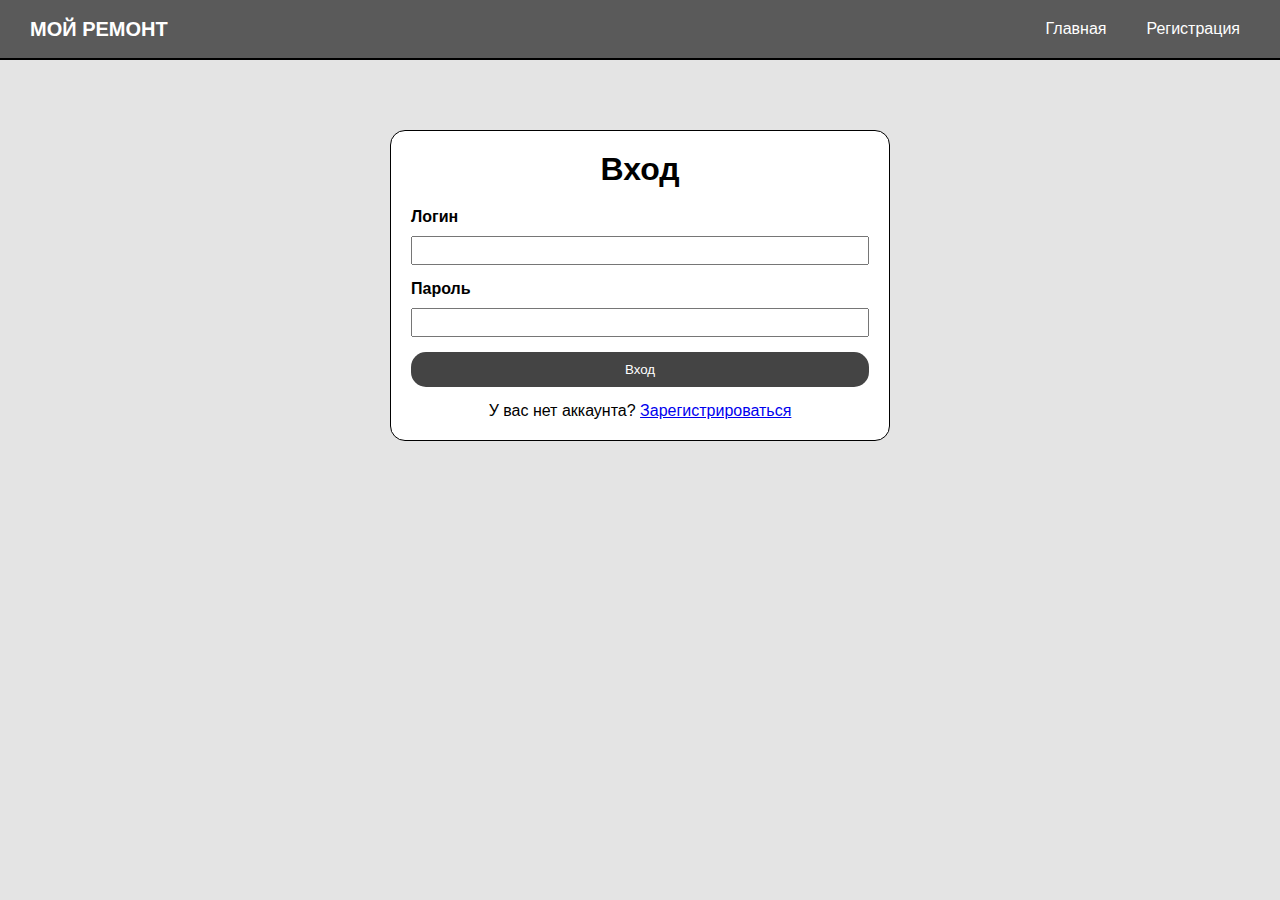
<file: index.html>
<!DOCTYPE html>
<html lang="eru">

<head>
    <meta charset="UTF-8">
    <meta name="viewport" content="width=device-width, initial-scale=1.0">
    <title>Мой ремонт. Вход</title>
    <link rel="stylesheet" href="styles.css">
    <script src="https://ajax.googleapis.com/ajax/libs/jquery/3.7.1/jquery.min.js"></script>
</head>

<body>
    <header class="header">
        <div class="logo">Мой Ремонт</div>
        <nav class="nav">
            <a href="index.html">Главная</a>
            <a href="register.html">Регистрация</a>
        </nav>
    </header>

    <div class="container">
        <div class="form-container">
            <h1>Вход</h1>
            <form id="login-form">
                <div class="form-group">
                    <label for="login-username">Логин</label>
                    <input type="text" id="login-username" required>
                </div>
                <div class="form-group">
                    <label for="login-password">Пароль</label>
                    <input type="password" id="login-password" required>
                </div>
                <button type="submit">Вход</button>
            </form>
            <p style="margin-top: 15px; text-align: center;">
                У вас нет аккаунта? <a href="register.html">Зарегистрироваться</a>
            </p>
        </div>
    </div>

    <script src="script.js"></script>
</body>

</html>
</file>
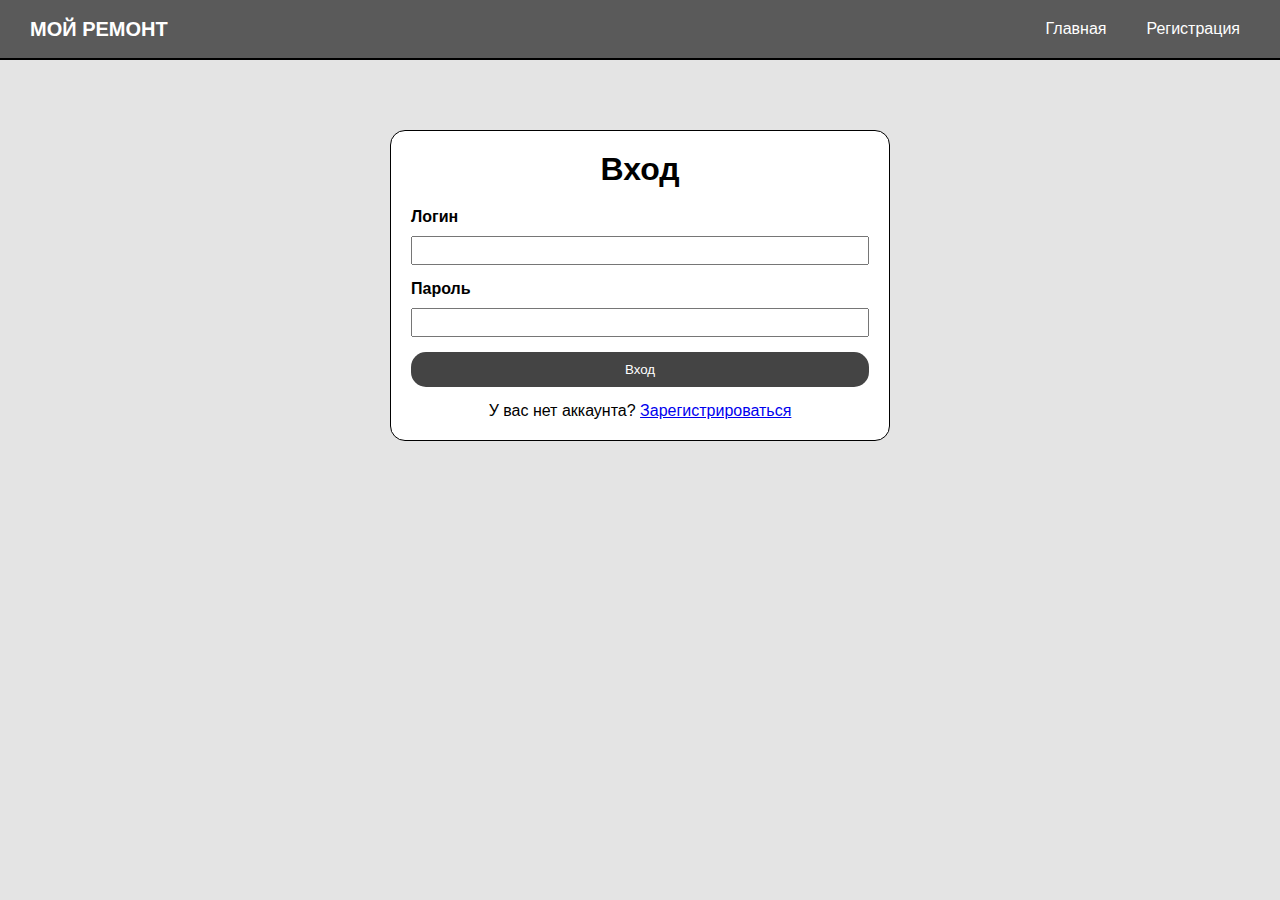
<file: cards.html>
<!DOCTYPE html>
<html lang="en">

<head>
    <meta charset="UTF-8">
    <meta name="viewport" content="width=device-width, initial-scale=1.0">
    <title>Заявки</title>
    <link rel="stylesheet" href="styles.css">
    <script src="https://ajax.googleapis.com/ajax/libs/jquery/3.7.1/jquery.min.js"></script>
</head>

<body>
    <header class="header">
        <div class="logo">Мой ремонт</div>
        <nav class="nav">
            <a href="create.html">Подать заявку</a>
            <div class="profile">
                <button class="profile-btn">Профиль <span id="username">Пользователь</span></button>
                <div id="profile-dropdown" class="dropdown-content">
                    <a href="cards.html">Личный кабинет</a>
                    <a href="#" class="logout-btn">Выход</a>
                </div>
            </div>
        </nav>
    </header>

    <div class="container">
        <h1>Заявки</h1>
        <div id="cards-container" class="cards-container">
            
        </div>
    </div>

    <script src="script.js"></script>
</body>

</html>
</file>
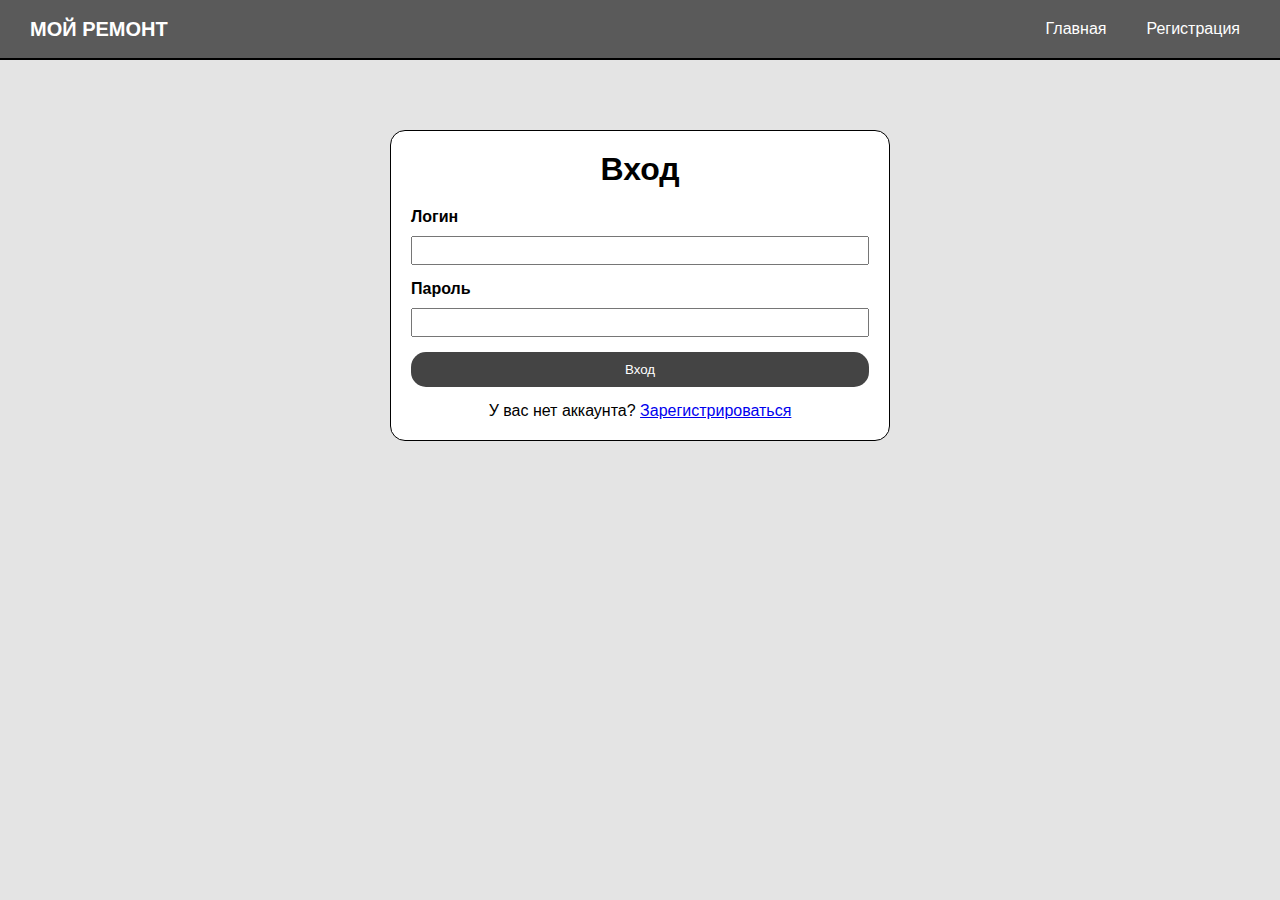
<file: create.html>
<html lang="en">

<head>
    <meta charset="UTF-8">
    <meta name="viewport" content="width=device-width, initial-scale=1.0">
    <title>Создать заявку</title>
    <link rel="stylesheet" href="styles.css">
    <script src="https://ajax.googleapis.com/ajax/libs/jquery/3.7.1/jquery.min.js"></script>
</head>

<body>
    <header class="header">
        <div class="logo">Мой Ремонт</div>
        <nav class="nav">
            <a href="create.html">Подать заявку</a>
            <div class="profile">
                <button class="profile-btn">Профиль </button>
                <div id="profile-dropdown" class="dropdown-content">
                    <a href="cards.html">Личный кабинет</a>
                    <a href="#" class="logout-btn">Выйти</a>
                </div>
            </div>
        </nav>
    </header>

    <div class="container">
        <div class="form-container">
            <h1>Подать заявку</h1>
            <form id="create-form">
                <div class="form-group">
                    <label for="card-num">Адрес объекта ремонта</label>
                    <input type="text" id="card-num" required>
                </div>
                
                <div class="form-group">
                    <label for="card-title">Тип услуги</label>
                    <select id="card-title">
                        <option>косметический ремонт</option>
                        <option>капитальный ремонт</option>
                        <option>электромонтаж</option>
                    </select>
                </div>
                <div class="form-group">
                    <label for="card-description">Дата и время начала работ</label>
                    <input type="text" id="card-description" required>
                </div>
                
                <div class="form-group">
                    <label for="card-pay">Тип оплаты </label>
                    <select id="card-pay" >
                        <option>наличными</option>
                        <option>банковская карта</option>
                        <option>безналичный расчет</option>

                    </select>
                </div>
                
                <button type="submit">Создать</button>
            </form>
        </div>
    </div>

    <script src="script.js"></script>
</body>

</html>
</file>
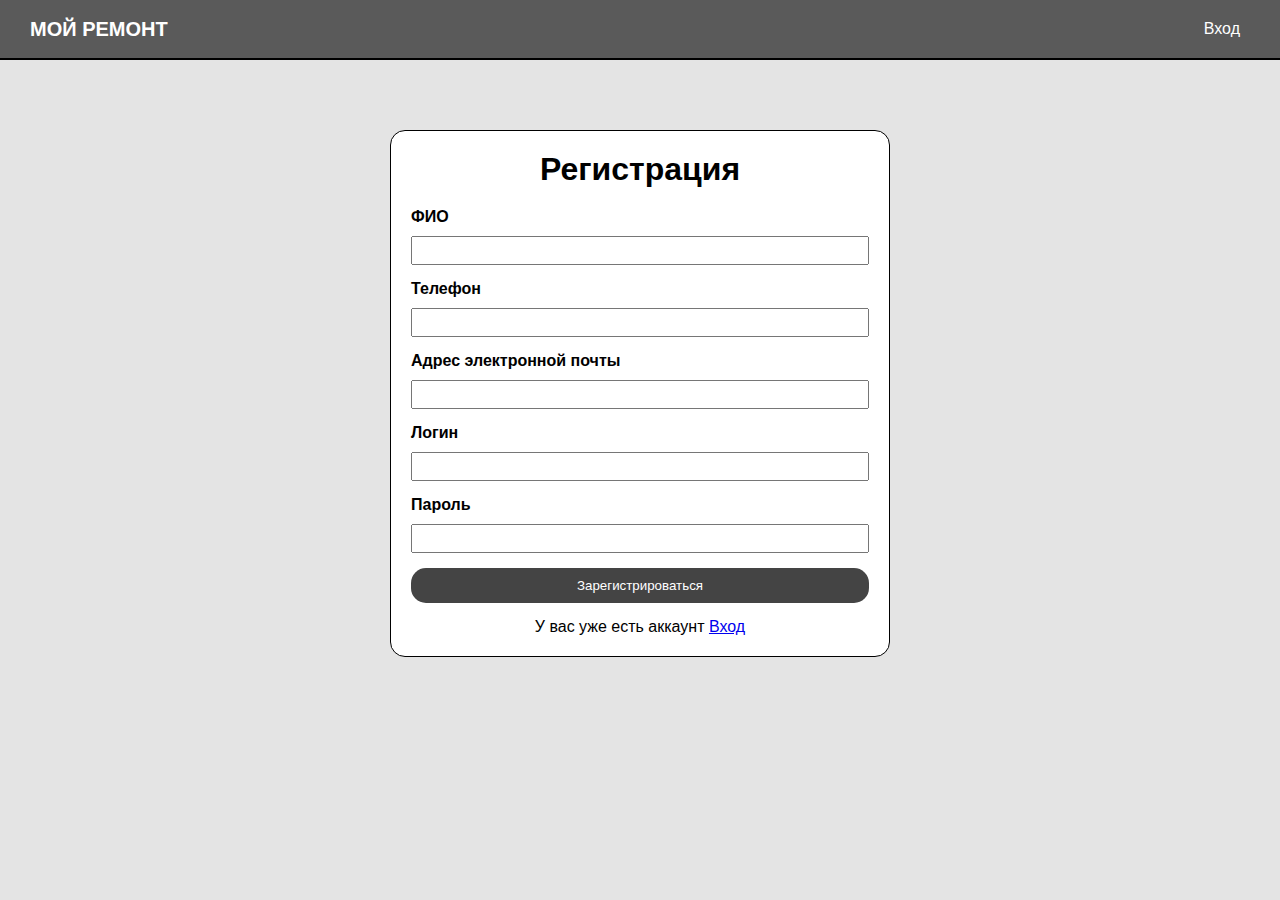
<file: register.html>
<!DOCTYPE html>
<html lang="ru">

<head>
    <meta charset="UTF-8">
    <meta name="viewport" content="width=device-width, initial-scale=1.0">
    <title>Мой Ремонт. Вход</title>
    <link rel="stylesheet" href="styles.css">
    <script src="https://ajax.googleapis.com/ajax/libs/jquery/3.7.1/jquery.min.js"></script>
</head>

<body>
    <header class="header">
        <div class="logo">Мой Ремонт</div>
        <nav class="nav">
            <a href="index.html">Вход</a>
        </nav>
    </header>

    <div class="container">
        <div class="form-container">
            <h1>Регистрация</h1>
            <form id="register-form">
                <div class="form-group">
                    <label for="register-name">ФИО</label>
                    <input type="text" id="register-name" required>
                </div>
                <div class="form-group">
                    <label for="register-tel">Телефон</label>
                    <input type="text" id="register-tel" required>
                </div>
                <div class="form-group">
                    <label for="register-mail">Адрес электронной почты</label>
                    <input type="text" id="register-mail" required>
                </div>
                <div class="form-group">
                    <label for="register-username">Логин</label>
                    <input type="text" id="register-username" required>
                </div>
                <div class="form-group">
                    <label for="register-password">Пароль</label>
                    <input type="password" id="register-password" required>
                </div>
                <button type="submit">Зарегистрироваться</button>
            </form>
            <p style="margin-top: 15px; text-align: center;">
                У вас уже есть аккаунт <a href="index.html">Вход</a>
            </p>
        </div>
    </div>

    <script src="script.js"></script>
</body>

</html>
</file>
<file: styles.css>
*{
    margin: 0;
    padding: 0;
    box-sizing: border-box;
    font-family: Arial, Helvetica, sans-serif;
}

body{
    background-color: rgb(228, 228, 228);
}

.container{
    max-width: 1000px;
    margin: 0 auto;
    padding: 20px;
}

.header{
    display: flex;
    justify-content: space-between;
    align-items: center;
    background-color: #5a5a5a;
    padding: 15px 30px;
    color: white;
    border-bottom: black 2px solid;
}

.maintext{
    margin-bottom: 20px;
    text-align: justify;
}

.logo{
    font-size: 20px;
    font-weight: bold;
    text-transform: uppercase;
}

.nav{
    display: flex;
    gap: 20px;
    align-items: center;
}

.nav a{
    color: white;
    text-decoration: none;
    padding: 5px 10px;
}
.nav a:hover{
    color: rgb(177, 177, 177);
    text-decoration: underline;
}

.form-container{
    max-width: 500px;
    margin: 50px auto;
    padding: 20px;
    background-color: white;
    border-radius: 15px;
border: 1px solid black;}

h1{
    text-align: center;
    margin-bottom: 20px;
}

form{
    display: flex;
    flex-direction: column;
}

.form-group{
    margin-bottom: 15px;
}

label{
    font-weight: bold;
    display: block;
}
input{
    margin-top: 10px;
    width: 100%;
    padding: 5px;
}
select{
    margin-top: 10px;
    width: 100%;
    padding: 5px;
}
button{
    background-color: #444;
    color: white;
    border: none;
    padding: 10px 15px;
    cursor: pointer;
    border-radius: 15px;
}

button:hover{
    background-color: #969696;
}

.cards-container{
    display: grid;
    grid-template-columns: repeat(auto-fill,
    minmax(300px, 1fr));
    gap: 20px;
    margin-top: 30px;
}

.card{
    background-color: white;
    border-radius: 15px;
    padding: 20px;
border: 1px solid black;}

.mr{
    margin-top: 10px;
}
.card h3{
    margin-bottom: 10px;
}

.card-image{
    max-width: 100%;
    max-height: 200px;
    border-radius: 15px;
    box-shadow: 0 0 5px rgba(0, 0, 0, 0.247);
    margin-right: 20px;
}

.flex{
    display: flex;
    flex-direction: row;
}

.d{
    margin-bottom: 20px;
}

.proile{
    position: relative;
    display: inline-block;
}
.proile-btn{
    background-color: transparent;
    border: none;
    color: white;
    cursor: pointer;
}

.dropdown-content{
    display: none;
    position: absolute;
    right: 0;
    background-color: azure;
    min-width: 160px;
    z-index: 1;
}
.dropdown-content a {
    color: black;
    padding: 12px 16px;
    text-decoration: none;
    display: block;
}

.dropdown-content a:hover {
    background-color: #f1f1f1;
}

.show {
    display: block;
}

.status-select {
    margin-top: 10px;
    padding: 5px;
    width: 100%;
}

.delete-button {
    margin-top: 10px;
    width: 100%;
    background-color: #d9534f;
}

.delete-button:hover {
    background-color: #c9302c;
}

@media (max-width: 600px) {
    .media {
        display: flex;
        flex-direction: column;
    }
}

.gray{
    color:#555555;
}
.mb-5{
    margin-bottom: 5px;
}
</file>
